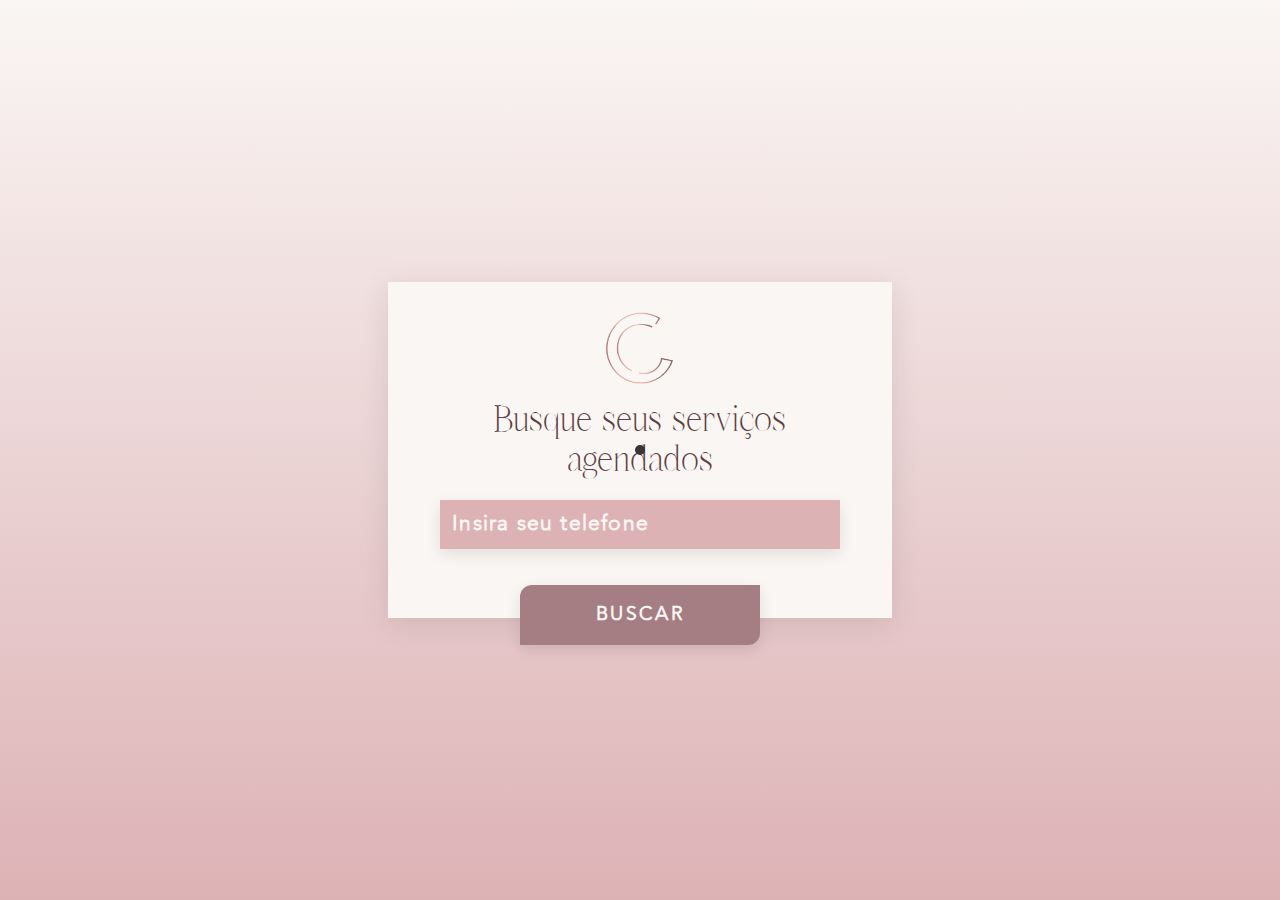
<file: static/agenda.html>
<!DOCTYPE html>
<html lang="pt-br">

<head>
    <meta charset="UTF-8">
    <meta name="viewport" content="width=device-width, initial-scale=1.0">

    <!-- links -->
    <link rel="shortcut icon" href="img/logo.png" type="image/x-icon">
    <link rel="icon" href="img/logo.png" sizes="16x16">

    <!-- Google Material Icons -->
    <link href="https://fonts.googleapis.com/icon?family=Material+Icons" rel="stylesheet">

    <script src="https://cdnjs.cloudflare.com/ajax/libs/jquery/3.7.1/jquery.min.js"
        integrity="sha512-v2CJ7UaYy4JwqLDIrZUI/4hqeoQieOmAZNXBeQyjo21dadnwR+8ZaIJVT8EE2iyI61OV8e6M8PP2/4hpQINQ/g=="
        crossorigin="anonymous" referrerpolicy="no-referrer"></script>

    <title>Casa Camarim - Ver meus agendamentos</title>
</head>

<body>
    <style>
        @font-face {
            font-family: Cormorant;
            src: url('font/Cormorant-Medium.ttf') format('truetype');
            font-weight: 700;
            font-style: normal;
        }

        @font-face {
            font-family: Avenir;
            src: url('font/AvenirLTProBook.otf');
        }

        @font-face {
            font-family: Misswansa;
            src: url('font/Misswansa.ttf');
        }

        * {
            margin: 0;
            cursor: none;
            box-sizing: border-box;
        }

        body {
            background: linear-gradient(to bottom, #FAF6F4, #DDB2B5);
            display: flex;
            justify-content: center;
            align-items: center;
            height: 100vh;
        }

        /* loading */
        #loading {
            position: fixed;
            top: 0;
            left: 0;
            width: 100vw;
            height: 100vh;
            background: linear-gradient(to bottom, #FAF6F4, #DDB2B5);
            display: flex;
            justify-content: center;
            align-items: center;
            z-index: 999999;
            opacity: 1;
            transition: opacity 0.8s ease;
        }

        #loading.fade-out {
            opacity: 0;
            pointer-events: none;
        }

        .spinner {
            border: 6px solid #f3f3f3;
            border-top: 6px solid #A47E82;
            border-radius: 50%;
            width: 60px;
            height: 60px;
            animation: spin 0.7s linear infinite;
        }

        @keyframes spin {
            0% {
                transform: rotate(0deg);
            }

            100% {
                transform: rotate(360deg);
            }
        }

        /* cursor */
        #circularcursor {
            background-color: #3E3333;
            height: 10px;
            width: 10px;
            border-radius: 50%;
            position: absolute;
            z-index: 99999999;
        }

        /* form */
        main {
            background-color: #FAF6F4;
            text-align: center;
            display: flex;
            flex-direction: column;
            align-items: center;
            padding: 25px;
            box-shadow: rgba(0, 0, 0, 0.1) 0px 4px 25px;
            width: 420px;
            height: 280px;
            bottom: 40px;
            zoom: 1.2;
        }

        h1 {
            color: #5E3F44;
            font-size: 30px;
            font-weight: 300;
            font-family: Misswansa;
            margin: 15px 0;
        }

        img {
            width: 60px;
        }

        form {
            width: 100%;
            display: flex;
            flex-direction: column;
            align-items: center;
            position: relative;
        }

        form input {
            border: none;
            background-color: #DDB2B5;
            padding: 10px;
            width: 90%;
            font-family: Avenir;
            letter-spacing: 1px;
            font-weight: 600;
            font-size: 1.1rem;
            outline: none;
            color: #FAF6F4;
            box-shadow: rgba(0, 0, 0, 0.1) 0px 4px 12px;
            transition: all 0.1s ease-in-out;
        }

        form ::placeholder {
            color: #FAF6F4;
        }

        .buscar {
            position: relative;
            z-index: 2;
            top: 20px;
            width: 200px;
            margin-top: 10px;
            color: #FAF6F4;
            letter-spacing: 2px;
            font-family: Avenir;
            font-weight: 600;
            border: none;
            font-size: 1rem;
            border-top-left-radius: 10px;
            border-bottom-right-radius: 10px;
            background-color: #A47E82;
            padding: 15px 40px;
            transition: all 0.1s ease-in-out;
            box-shadow: rgba(0, 0, 0, 0.1) 0px 4px 12px;
        }

        .buscar:hover {
            background-color: #5E3535;
        }

        /* modal */
        /* #modalErro {
            position: fixed;
            inset: 0;
            display: flex;
            justify-content: center;
            align-items: center;
            background-color: rgba(0, 0, 0, 0.45);
            z-index: 10000;
            visibility: hidden;
            opacity: 0;
            pointer-events: none;
            transition: opacity 250ms ease, visibility 250ms ease;
            backdrop-filter: none;
        }

        #modalErro.show {
            visibility: visible;
            opacity: 1;
            pointer-events: auto;
            backdrop-filter: blur(2px);
        }

        .modal-content {
            background-color: #FAF6F4;
            padding: 25px;
            text-align: center;
            box-shadow: rgba(0, 0, 0, 0.22) 0px 8px 30px;
            font-family: Avenir;
            transform: translateY(-12px) scale(0.98);
            transition: transform 260ms cubic-bezier(.2, .9, .3, 1), opacity 260ms ease;
            opacity: 0;
            width: 400px;
            height: 165px;
        }

        #modalErro.show .modal-content {
            transform: translateY(0) scale(1);
            opacity: 1;
        }

        .modal-content h2 {
            color: #5E3535;
            margin-bottom: 12px;
            font-family: Avenir;
            font-weight: bold;
            font-size: 25px;
        }

        .modal-content p {
            margin-bottom: 18px;
            color: #3E3333;
            font-family: Avenir;
            font-weight: 600;
            font-size: 20px;
        }

        .fechar-modal {
            position: relative;
            z-index: 2;
            top: 5px;
            color: #FAF6F4;
            letter-spacing: 2px;
            font-family: Avenir;
            font-weight: 600;
            border: none;
            font-size: 1rem;
            border-top-left-radius: 10px;
            border-bottom-right-radius: 10px;
            background-color: #A47E82;
            padding: 15px 25px;
            transition: all 0.1s ease-in-out;
            box-shadow: rgba(0, 0, 0, 0.1) 0px 4px 12px;
        }

        .fechar-modal:hover {
            background-color: #5E3535;
        } */

        /* responsividade para telas menores */
        @media (max-width: 600px) {
            main {
                width: 90%;
                margin: 5%;
                zoom: 1.0;
            }

            /* .modal-content {
                width: 90%;
                margin: 5%;
            } */
        }
    </style>

    <div id="loading">
        <div class="spinner"></div>
    </div>
    <div id="circularcursor"></div>

    <main>
        <img src="img/logo.png" alt="logo">
        <h1>Busque seus serviços agendados</h1>
        <form>
            <input type="text" maxlength="11" placeholder="Insira seu telefone">
            <a href="usuario-servicos.html"><button class="buscar" type="submit">BUSCAR</button></a>
        </form>
    </main>

    <!-- <div id="modalErro" aria-hidden="true" role="dialog" aria-modal="true">
        <div class="modal-content" role="document">
            <h2>Login ou senha errada!</h2>
            <p>Verifique se os dados foram inseridos corretamente.</p>
            <button class="fechar-modal">FECHAR</button>
        </div>
    </div> -->

        <!-- script -->
    <!-- <script>
        const toggleSenha = document.getElementById('toggleSenha');
        const inputSenha = document.getElementById('senha');
        const icon = toggleSenha.querySelector('.material-icons');

        toggleSenha.addEventListener('click', () => {
            const tipo = inputSenha.getAttribute('type') === 'password' ? 'text' : 'password';
            inputSenha.setAttribute('type', tipo);
            icon.textContent = tipo === 'password' ? 'visibility' : 'visibility_off';
        });

        const form = document.getElementById('formLogin');
        const modalErro = document.getElementById('modalErro');
        const fecharModal = document.querySelector('.fechar-modal');
        const loginInput = document.getElementById('login');

        function openModal() {
            modalErro.classList.add('show');
            modalErro.setAttribute('aria-hidden', 'false');

            setTimeout(() => {
                fecharModal.focus();
            }, 220);
        }

        function closeModal() {
            modalErro.classList.remove('show');
            modalErro.setAttribute('aria-hidden', 'true');

            // devolver foco para o login (boa prática)
            setTimeout(() => {
                loginInput.focus();
            }, 260);
        }

        form.addEventListener('submit', function (e) {
            e.preventDefault();

            const login = document.getElementById('login').value.trim();
            const senha = document.getElementById('senha').value.trim();

            if (login === "CasaCamarim" && senha === "12345") {
                window.location.href = "../confirmacoes/login.html";
            } else {
                openModal();
            }
        });

        fecharModal.addEventListener('click', () => {
            closeModal();
        });

        // Fechar ao clicar fora do conteúdo
        modalErro.addEventListener('click', (e) => {
            if (e.target === modalErro) closeModal();
        });

        // Fechar com Esc
        window.addEventListener('keydown', (e) => {
            if (e.key === 'Escape' && modalErro.classList.contains('show')) {
                closeModal();
            }
        });
    </script> -->

    <script src="js-decoracao/loadings.js"></script>
    <script src="js-decoracao/cursor.js"></script>
</body>

</html>
</file>
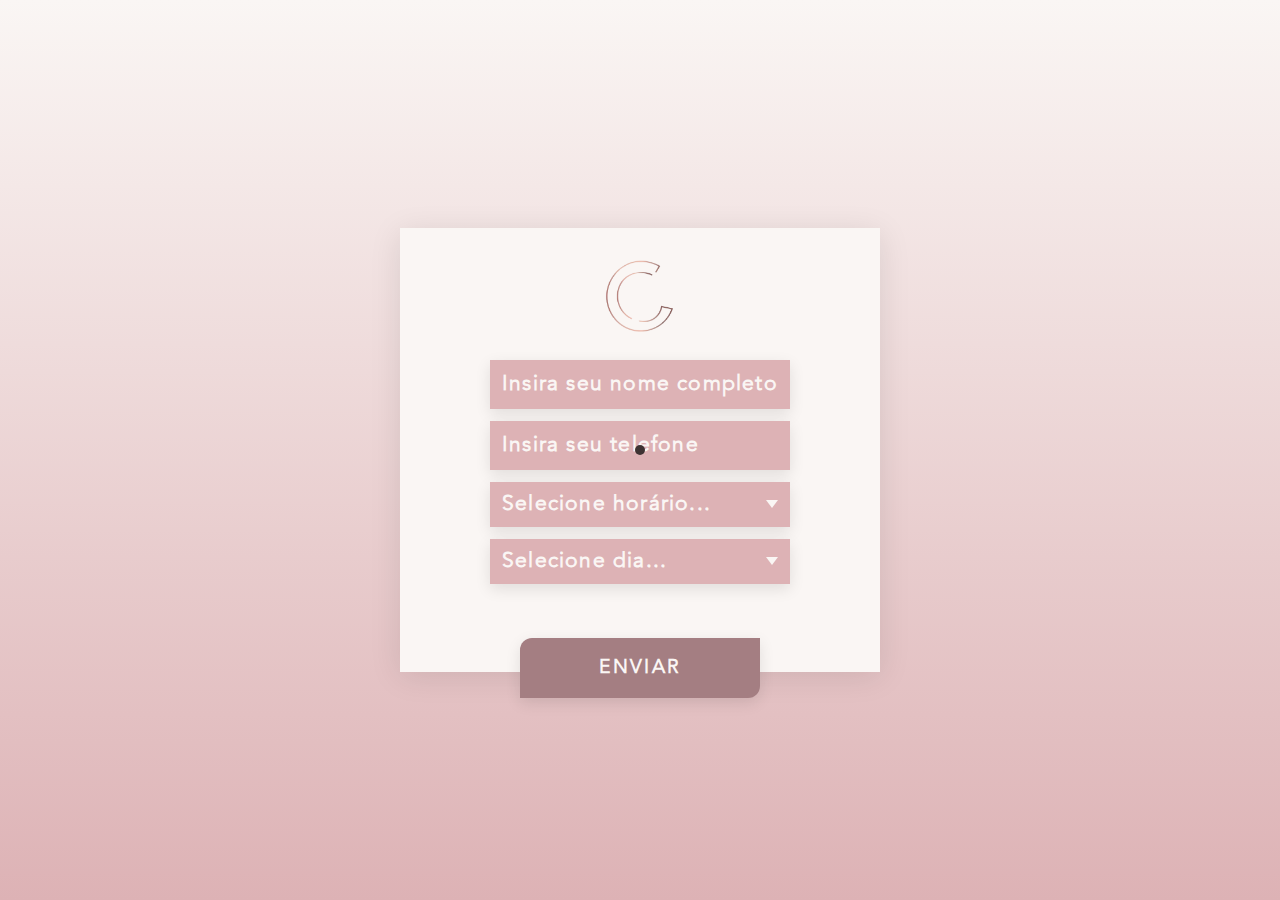
<file: static/agendar.html>
<!DOCTYPE html>
<html lang="pt-br">

<head>
    <meta charset="UTF-8">
    <meta name="viewport" content="width=device-width, initial-scale=1.0">

    <!-- links -->
    <link rel="shortcut icon" href="img/logo.png" type="image/x-icon">
    <link rel="icon" href="img/logo.png" sizes="16x16">

    <!-- Google Material Icons -->
    <link href="https://fonts.googleapis.com/icon?family=Material+Icons" rel="stylesheet">

    <script src="https://cdnjs.cloudflare.com/ajax/libs/jquery/3.7.1/jquery.min.js"
        integrity="sha512-v2CJ7UaYy4JwqLDIrZUI/4hqeoQieOmAZNXBeQyjo21dadnwR+8ZaIJVT8EE2iyI61OV8e6M8PP2/4hpQINQ/g=="
        crossorigin="anonymous" referrerpolicy="no-referrer"></script>

    <title>Agende</title>
</head>

<body>
    <style>
        @font-face {
            font-family: Cormorant;
            src: url('font/Cormorant-Medium.ttf') format('truetype');
            font-weight: 700;
            font-style: normal;
        }

        @font-face {
            font-family: Avenir;
            src: url('font/AvenirLTProBook.otf');
        }

        @font-face {
            font-family: Misswansa;
            src: url('font/Misswansa.ttf');
        }

        * {
            margin: 0;
            cursor: none;
            box-sizing: border-box;
        }

        body {
            background: linear-gradient(to bottom, #FAF6F4, #DDB2B5);
            display: flex;
            justify-content: center;
            align-items: center;
            height: 100vh;
        }

        /* loading */
        #loading {
            position: fixed;
            top: 0;
            left: 0;
            width: 100vw;
            height: 100vh;
            background: linear-gradient(to bottom, #FAF6F4, #DDB2B5);
            display: flex;
            justify-content: center;
            align-items: center;
            z-index: 999999;
            opacity: 1;
            transition: opacity 0.8s ease;
        }

        #loading.fade-out {
            opacity: 0;
            pointer-events: none;
        }

        .spinner {
            border: 6px solid #f3f3f3;
            border-top: 6px solid #A47E82;
            border-radius: 50%;
            width: 60px;
            height: 60px;
            animation: spin 0.7s linear infinite;
        }

        @keyframes spin {
            0% {
                transform: rotate(0deg);
            }

            100% {
                transform: rotate(360deg);
            }
        }

        /* cursor */
        #circularcursor {
            background-color: #3E3333;
            height: 10px;
            width: 10px;
            border-radius: 50%;
            position: absolute;
            z-index: 9999;
        }

        /* form */
        main {
            background-color: #FAF6F4;
            text-align: center;
            display: flex;
            height: 370px;
            width: 400px;
            flex-direction: column;
            justify-content: center;
            align-items: center;
            padding: 15px;
            box-shadow: rgba(0, 0, 0, 0.1) 0px 4px 25px;
            zoom: 1.2;
        }

        @media (max-width: 600px) {
            main {
                width: 90%;
                margin: 5%;
                zoom: 1.0;
            }
        }

        img {
            width: 60px;
            margin: 5%;
        }

        form {
            width: 100%;
            display: flex;
            flex-direction: column;
            align-items: center;
            position: relative;
        }

        form input {
            border: none;
            background-color: #DDB2B5;
            padding: 10px;
            width: 70%;
            max-width: 250px;
            font-family: Avenir;
            letter-spacing: 1px;
            font-weight: 600;
            font-size: 1.1rem;
            outline: none;
            margin: 5px;
            color: #FAF6F4;
            box-shadow: rgba(0, 0, 0, 0.1) 0px 4px 12px;
            transition: all 0.1s ease-in-out;
        }

        form ::placeholder {
            color: #FAF6F4;
        }

        select.opcoes {
            margin: 5px;
            border: none;
            padding: 10px;
            font-family: Avenir;
            letter-spacing: 1px;
            font-weight: 600;
            font-size: 1.1rem;
            outline: none;
            width: 70%;
            max-width: 250px;
            color: #FAF6F4;
            box-shadow: rgba(0, 0, 0, 0.1) 0px 4px 12px;
            background-color: #DDB2B5;
            -webkit-appearance: none;
            -moz-appearance: none;
            background-image: url("data:image/svg+xml;charset=US-ASCII,%3Csvg%20width%3D%2210%22%20height%3D%227%22%20viewBox%3D%220%200%2010%207%22%20xmlns%3D%22http%3A//www.w3.org/2000/svg%22%3E%3Cpath%20d%3D%22M0%200l5%207%205-7z%22%20fill%3D%22%23FAF6F4%22/%3E%3C/svg%3E");
            background-repeat: no-repeat;
            background-position: right 10px center;
            background-size: 10px 7px;
            appearance: none;
        }

        .entrar {
            position: relative;
            z-index: 2;
            top: 30px;
            width: 200px;
            margin-top: 10px;
            color: #FAF6F4;
            letter-spacing: 2px;
            font-family: Avenir;
            font-weight: 600;
            border: none;
            font-size: 1rem;
            border-top-left-radius: 10px;
            border-bottom-right-radius: 10px;
            background-color: #A47E82;
            padding: 15px 40px;
            transition: all 0.1s ease-in-out;
            box-shadow: rgba(0, 0, 0, 0.1) 0px 4px 12px;
        }

        .entrar:hover {
            background-color: #5E3535;
        }
    </style>

    <div id="loading">
        <div class="spinner"></div>
    </div>
    <div id="circularcursor"></div>

    <main>
        <img src="img/logo.png" alt="logo">
        <form>
            <input type="text" maxlength="100" placeholder="Insira seu nome completo">
            <input type="text" maxlength="11" placeholder="Insira seu telefone">
            <select id="horario" class="opcoes" name="horario" required>
                <option value="">Selecione horário...</option>
                <option value="1">13:00</option>
                <option value="2">16:00</option>
            </select>
            <select id="dia" class="opcoes" name="dia" required>
                <option value="">Selecione dia...</option>
                <option value="1">10/10</option>
                <option value="2">11/10</option>
            </select>
            <a href="confirmacoes/enviado.html"><button class="entrar" type="submit">ENVIAR</button></a>
        </form>
    </main>

    <script src="js-decoracao/loadings.js"></script>
    <script src="js-decoracao/scroll-inicio.js"></script>
    <script src="js-decoracao/cursor.js"></script>
</body>

</html>
</file>
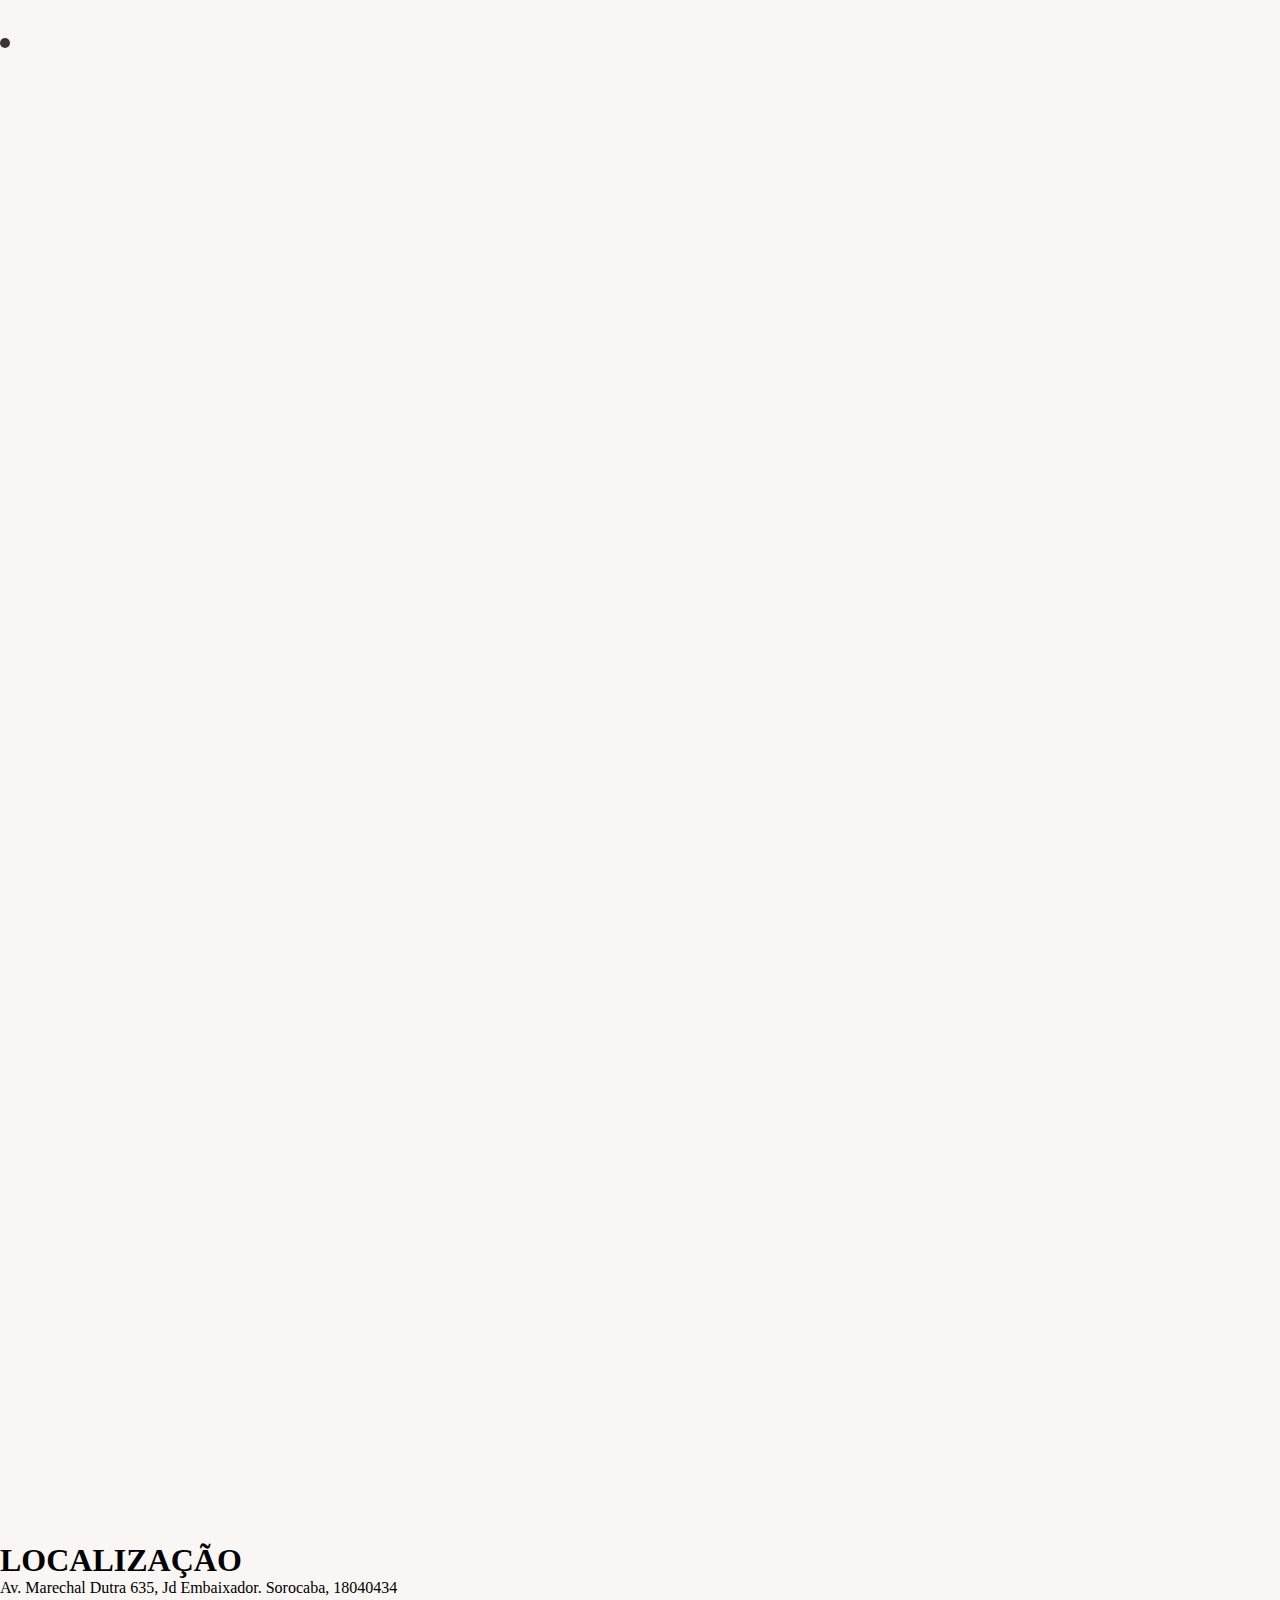
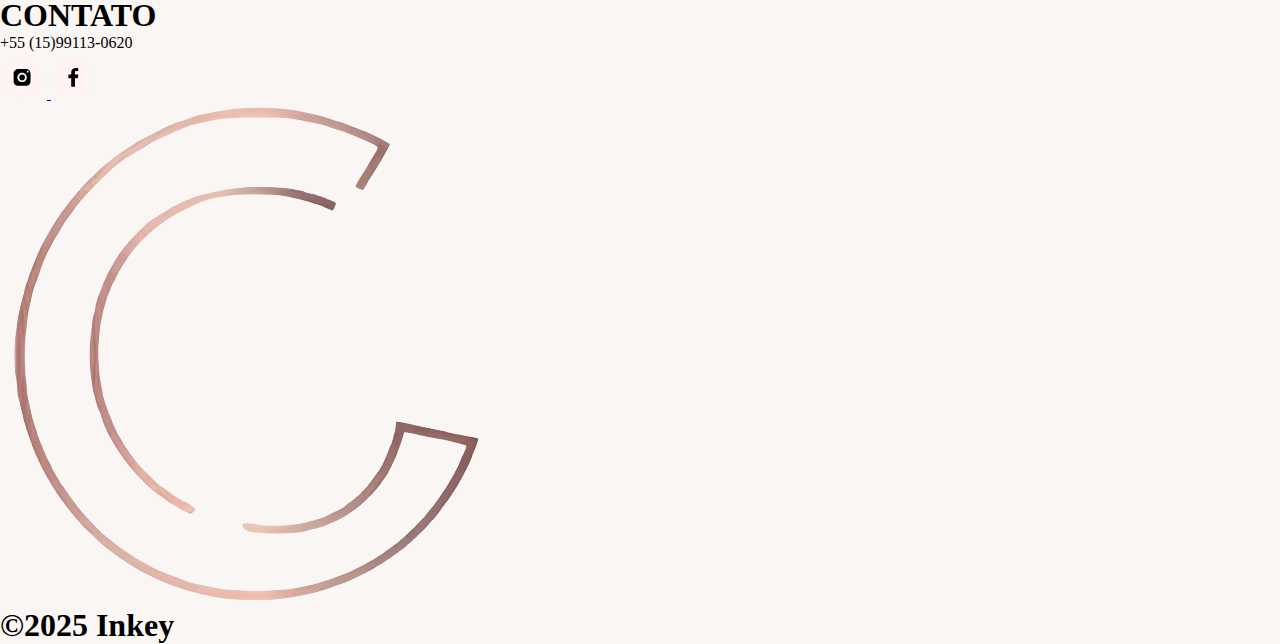
<file: static/horarios.html>
<!DOCTYPE html>
<html lang="pt-br">

<head>
    <meta charset="UTF-8">
    <meta name="viewport" content="width=device-width, initial-scale=1.0">

    <!-- links -->
    <link rel="stylesheet" href="./css/horarios.css">

    <link rel="shortcut icon" href="img/logo.png" type="image/x-icon"> <!-- foto da aba do site -->
    <link rel="icon" href="img/logo.png" sizes="16x16">

    <link rel="stylesheet" href="https://cdnjs.cloudflare.com/ajax/libs/font-awesome/6.5.2/css/all.min.css"
        integrity="sha512-SnH5WK+bZxgPHs44uWIX+LLJAJ9/2PkPKZ5QiAj6Ta86w+fsb2TkcmfRyVX3pBnMFcV7oQPJkl9QevSCWr3W6A=="
        crossorigin="anonymous" referrerpolicy="no-referrer" />
    <script src="https://ajax.googleapis.com/ajax/libs/jquery/2.1.1/jquery.min.js"></script>
    <script src="https://cdnjs.cloudflare.com/ajax/libs/jquery/3.7.1/jquery.min.js"
        integrity="sha512-v2CJ7UaYy4JwqLDIrZUI/4hqeoQieOmAZNXBeQyjo21dadnwR+8ZaIJVT8EE2iyI61OV8e6M8PP2/4hpQINQ/g=="
        crossorigin="anonymous" referrerpolicy="no-referrer"></script>

    <link href='https://cdn.jsdelivr.net/npm/boxicons@2.0.5/css/boxicons.min.css' rel='stylesheet'>

    <title>Casa Camarim - horários</title>
</head>

<body>
    <style>
        @font-face {
            font-family: Cormorant;
            src: url('font/Cormorant-Medium.ttf') format('truetype');
            font-weight: 700;
            font-style: normal;
        }

        @font-face {
            font-family: Avenir;
            src: url('font/AvenirLTProBook.otf');
        }

        @font-face {
            font-family: Misswansa;
            src: url('font/Misswansa.ttf');
        }
    </style>

    <div id="loading">
        <div class="spinner"></div>
    </div>
    <div id="circularcursor"></div>
    <button id="btnTopo"><i class="fa-solid fa-arrow-up"></i></button>

    <!-- cabeçalho -->
    <header>
        <nav>
            <div class="navigation">
                <ul class="menu">
                    <i class="fa-solid fa-xmark close-btn"></i>

                    <li class="menu-item"><a href="index.html" class="item">Início</a></li>

                    <li class="menu-item"><a href="horarios.html" class="item">Serviços</a></li>

                    <li class="logo-container">
                        <img class="logo" src="img/logo.png" alt="Logo">
                    </li>

                    <li class="menu-item"><a class="item">Sobre nós</a></li>

                    <li class="menu-item"><a class="item">Agenda</a></li>
                </ul>
            </div>

            <img class="logo-mobile" src="img/logo.png" alt="Logo">
            <!-- ícone menu hamburger -->
            <i class="fa-solid fa-bars menu-btn"></i>
        </nav>
    </header>
    <main>
        <div class="servicos-introducao">
            <h1>Serviços</h1>
            <p>CABELOS</p>
        </div>
        <div class="servicos">
            <div class="info">
                <h1>Serviço </h1>
                <h2><i class="fa-solid fa-clock"></i> 120min</h2>
                <p>Valor - R$200 a R$500</p>
            </div>
            <button class="agendar">AGENDAR</button>
            <form>
                <input type="text" maxlength="100" placeholder="Insira seu nome completo">
                <input type="text" maxlength="11" placeholder="Insira seu telefone">
                <input type="text" maxlength="11" placeholder="Insira seu CPF">
                <select id="horario" class="opcoes" name="horario" required>
                    <option value="">Selecione horário...</option>
                    <option value="1">13:00</option>
                    <option value="2">16:00</option>
                </select>
                <select id="dia" class="opcoes" name="dia" required>
                    <option value="">Selecione dia...</option>
                    <option value="1">10/10</option>
                    <option value="2">11/10</option>
                </select>
                <button class="enviar" type="submit">ENVIAR</button>
            </form>
        </div>

        <div class="servicos">
            <div class="info">
                <h1>Serviço</h1>
                <h2><i class="fa-solid fa-clock"></i> 90min</h2>
                <p>Valor - R$100 a R$300</p>
            </div>
            <button class="agendar">AGENDAR</button>
            <form>
                <input type="text" maxlength="100" placeholder="Insira seu nome completo">
                <input type="text" maxlength="11" placeholder="Insira seu telefone">
                <input type="text" maxlength="11" placeholder="Insira seu CPF">
                <select id="horario" class="opcoes" name="horario" required>
                    <option value="">Selecione horário...</option>
                    <option value="1">13:00</option>
                    <option value="2">16:00</option>
                </select>
                <select id="dia" class="opcoes" name="dia" required>
                    <option value="">Selecione dia...</option>
                    <option value="1">10/10</option>
                    <option value="2">11/10</option>
                </select>
                <button class="enviar" type="submit">ENVIAR</button>
            </form>
        </div>

        <div class="servicos">
            <div class="info">
                <h1>Serviço</h1>
                <h2><i class="fa-solid fa-clock"></i> 60min</h2>
                <p>Valor - R$80 a R$200</p>
            </div>
            <button class="agendar">AGENDAR</button>
            <form>
                <input type="text" maxlength="100" placeholder="Insira seu nome completo">
                <input type="text" maxlength="11" placeholder="Insira seu telefone">
                <input type="text" maxlength="11" placeholder="Insira seu CPF">
                <select id="horario" class="opcoes" name="horario" required>
                    <option value="">Selecione horário...</option>
                    <option value="1">13:00</option>
                    <option value="2">16:00</option>
                </select>
                <select id="dia" class="opcoes" name="dia" required>
                    <option value="">Selecione dia...</option>
                    <option value="1">10/10</option>
                    <option value="2">11/10</option>
                </select>
                <button class="enviar" type="submit">ENVIAR</button>
            </form>
        </div>
        <div class="servicos">
            <div class="info">
                <h1>Serviço</h1>
                <h2><i class="fa-solid fa-clock"></i> 60min</h2>
                <p>Valor - R$80 a R$200</p>
            </div>
            <button class="agendar">AGENDAR</button>
            <form>
                <input type="text" maxlength="100" placeholder="Insira seu nome completo">
                <input type="text" maxlength="11" placeholder="Insira seu telefone">
                <input type="text" maxlength="11" placeholder="Insira seu CPF">
                <button class="enviar" type="submit">ENVIAR</button>
            </form>
        </div>
        <div class="servicos">
            <div class="info">
                <h1>Serviço</h1>
                <h2><i class="fa-solid fa-clock"></i> 60min</h2>
                <p>Valor - R$80 a R$200</p>
            </div>
            <button class="agendar">AGENDAR</button>
            <form>
                <input type="text" maxlength="100" placeholder="Insira seu nome completo">
                <input type="text" maxlength="11" placeholder="Insira seu telefone">
                <input type="text" maxlength="11" placeholder="Insira seu CPF">
                <button class="enviar" type="submit">ENVIAR</button>
            </form>
        </div>
        <div class="servicos">
            <div class="info">
                <h1>Serviço</h1>
                <h2><i class="fa-solid fa-clock"></i> 60min</h2>
                <p>Valor - R$80 a R$200</p>
            </div>
            <button class="agendar">AGENDAR</button>
            <form>
                <input type="text" maxlength="100" placeholder="Insira seu nome completo">
                <input type="text" maxlength="11" placeholder="Insira seu telefone">
                <input type="text" maxlength="11" placeholder="Insira seu CPF">
                <button class="enviar" type="submit">ENVIAR</button>
            </form>
        </div>
        <div class="servicos">
            <div class="info">
                <h1>Serviço</h1>
                <h2><i class="fa-solid fa-clock"></i> 60min</h2>
                <p>Valor - R$80 a R$200</p>
            </div>
            <button class="agendar">AGENDAR</button>
            <form>
                <input type="text" maxlength="100" placeholder="Insira seu nome completo">
                <input type="text" maxlength="11" placeholder="Insira seu telefone">
                <input type="text" maxlength="11" placeholder="Insira seu CPF">
                <button class="enviar" type="submit">ENVIAR</button>
            </form>
        </div>
        <div class="servicos">
            <div class="info">
                <h1>Serviço</h1>
                <h2><i class="fa-solid fa-clock"></i> 60min</h2>
                <p>Valor - R$80 a R$200</p>
            </div>
            <button class="agendar">AGENDAR</button>
            <form>
                <input type="text" maxlength="100" placeholder="Insira seu nome completo">
                <input type="text" maxlength="11" placeholder="Insira seu telefone">
                <input type="text" maxlength="11" placeholder="Insira seu CPF">
                <button class="enviar" type="submit">ENVIAR</button>
            </form>
        </div>
        <div class="servicos">
            <div class="info">
                <h1>Serviço</h1>
                <h2><i class="fa-solid fa-clock"></i> 60min</h2>
                <p>Valor - R$80 a R$200</p>
            </div>
            <button class="agendar">AGENDAR</button>
            <form>
                <input type="text" maxlength="100" placeholder="Insira seu nome completo">
                <input type="text" maxlength="11" placeholder="Insira seu telefone">
                <input type="text" maxlength="11" placeholder="Insira seu CPF">
                <button class="enviar" type="submit">ENVIAR</button>
            </form>
        </div>
    </main>

    <footer>
        <div class="conteudo-footer">
            <div class="loc">
                <h1>LOCALIZAÇÃO</h1>
                <p>Av. Marechal Dutra 635, Jd Embaixador.
                    Sorocaba, 18040434</p>
            </div>
            <div class="cnt">
                <h1>CONTATO</h1>
                <p>+55 (15)99113-0620</p>
                <div class="midias">
                    <!-- instagram -->
                    <a href="https://www.instagram.com/casacamarim/">
                        <?xml version="1.0"?><svg class="midia" xmlns="http://www.w3.org/2000/svg" viewBox="12 -15 3 50"
                            width="47px" height="47px">
                            <circle cx="12" cy="13" r="20" fill="#FFF3F3" />
                            <path
                                d="M 8 3 C 5.239 3 3 5.239 3 8 L 3 16 C 3 18.761 5.239 21 8 21 L 16 21 C 18.761 21 21 18.761 21 16 L 21 8 C 21 5.239 18.761 3 16 3 L 8 3 z M 18 5 C 18.552 5 19 5.448 19 6 C 19 6.552 18.552 7 18 7 C 17.448 7 17 6.552 17 6 C 17 5.448 17.448 5 18 5 z M 12 7 C 14.761 7 17 9.239 17 12 C 17 14.761 14.761 17 12 17 C 9.239 17 7 14.761 7 12 C 7 9.239 9.239 7 12 7 z M 12 9 A 3 3 0 0 0 9 12 A 3 3 0 0 0 12 15 A 3 3 0 0 0 15 12 A 3 3 0 0 0 12 9 z" />
                        </svg>
                    </a>
                    <!-- facebook -->
                    <a href="https://www.facebook.com/p/Casa-Camarim-100054493809317/">
                        <?xml version="1.0"?><svg class="midia" xmlns="http://www.w3.org/2000/svg" viewBox="12 -15 3 50"
                            width="47px" height="47px">
                            <circle cx="13" cy="13" r="20" fill="#FFF3F3" />
                            <path
                                d="M17.525,9H14V7c0-1.032,0.084-1.682,1.563-1.682h1.868v-3.18C16.522,2.044,15.608,1.998,14.693,2 C11.98,2,10,3.657,10,6.699V9H7v4l3-0.001V22h4v-9.003l3.066-0.001L17.525,9z" />
                        </svg>
                    </a>
                </div>
            </div>
            <img src="img/logo.png" alt="">
        </div>
        <div class="creditos">
            <h1>&copy;2025 Inkey</h1>
        </div>
    </footer>

    <script src="js-decoracao/loadings.js"></script>
    <script src="js-decoracao/scroll-inicio.js"></script>
    <script src="js-decoracao/cursor.js"></script>
    <script src="js-decoracao/nav.js"></script>
    <script src="js-decoracao/horarios.js"></script>
</body>

</html>
</file>
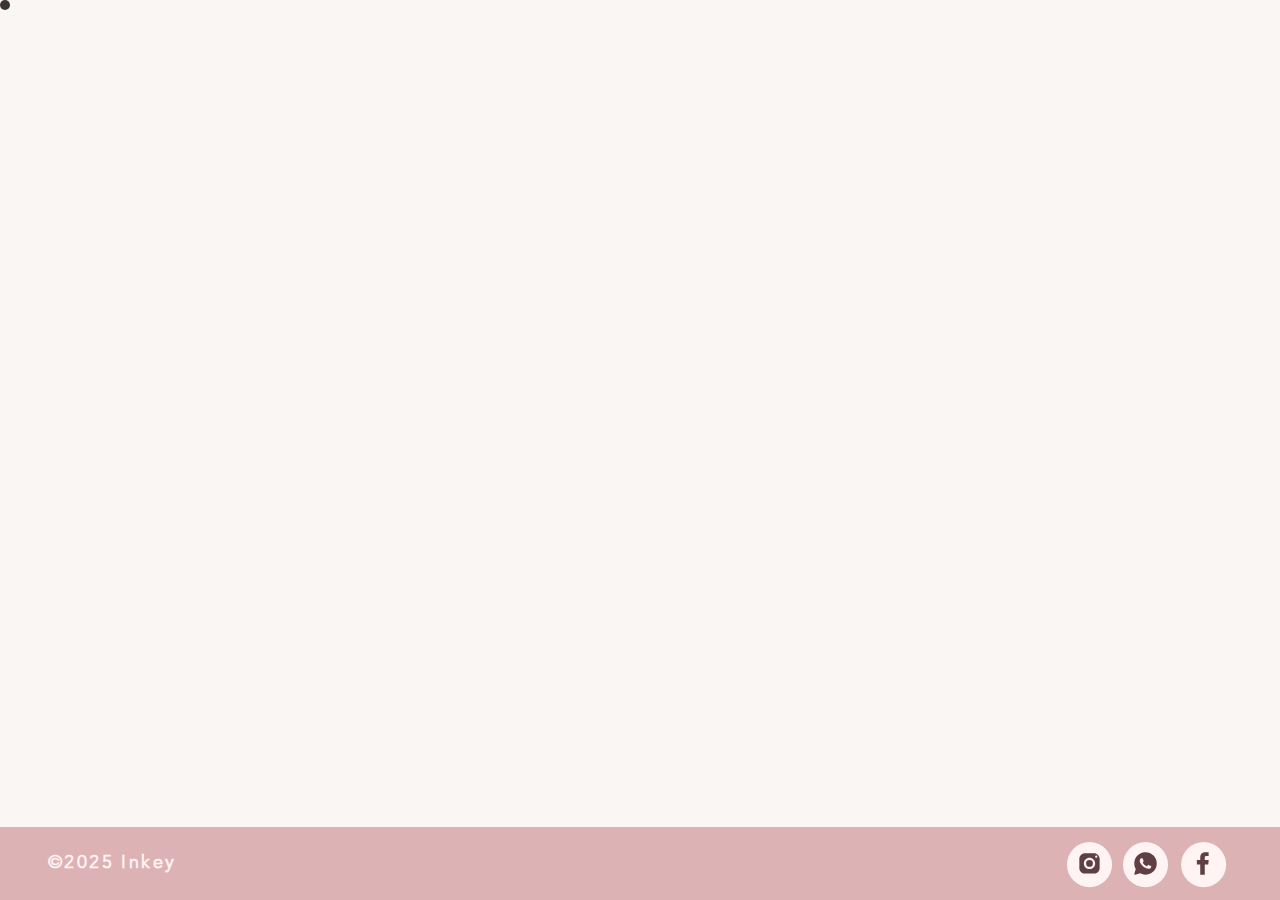
<file: static/usuario-servicos.html>
<!DOCTYPE html>
<html lang="pt-br">

<head>
    <meta charset="UTF-8">
    <meta name="viewport" content="width=device-width, initial-scale=1.0">

    <!-- links -->
    <link rel="shortcut icon" href="img/logo.png" type="image/x-icon"> <!-- foto da aba do site -->
    <link rel="icon" href="img/logo.png" sizes="16x16">

    <link rel="stylesheet" href="https://cdnjs.cloudflare.com/ajax/libs/font-awesome/6.5.2/css/all.min.css"
        integrity="sha512-SnH5WK+bZxgPHs44uWIX+LLJAJ9/2PkPKZ5QiAj6Ta86w+fsb2TkcmfRyVX3pBnMFcV7oQPJkl9QevSCWr3W6A=="
        crossorigin="anonymous" referrerpolicy="no-referrer" />
    <script src="https://ajax.googleapis.com/ajax/libs/jquery/2.1.1/jquery.min.js"></script>
    <script src="https://cdnjs.cloudflare.com/ajax/libs/jquery/3.7.1/jquery.min.js"
        integrity="sha512-v2CJ7UaYy4JwqLDIrZUI/4hqeoQieOmAZNXBeQyjo21dadnwR+8ZaIJVT8EE2iyI61OV8e6M8PP2/4hpQINQ/g=="
        crossorigin="anonymous" referrerpolicy="no-referrer"></script>

    <link href='https://cdn.jsdelivr.net/npm/boxicons@2.0.5/css/boxicons.min.css' rel='stylesheet'>

    <title>Casa Camarim - Meus agendamentos</title>
</head>

<body>
    <style>
        @font-face {
            font-family: Cormorant;
            src: url('font/Cormorant-Medium.ttf') format('truetype');
            font-weight: 700;
            font-style: normal;
        }

        @font-face {
            font-family: Avenir;
            src: url('font/AvenirLTProBook.otf');
        }

        @font-face {
            font-family: Misswansa;
            src: url('font/Misswansa.ttf');
        }

        * {
            margin: 0;
            cursor: none;
        }

        body {
            background-color: #FAF6F4;
            height: 100%;
            display: flex;
            flex-direction: column;
            min-height: 100vh;
        }

        html {
            height: 100%;
        }

        /* loading*/
        #loading {
            position: fixed;
            top: 0;
            left: 0;
            width: 100vw;
            height: 100vh;
            background: linear-gradient(to bottom, #FAF6F4, #DDB2B5);
            display: flex;
            justify-content: center;
            align-items: center;
            z-index: 999999;
            opacity: 1;
            transition: opacity 0.8s ease;
        }

        #loading.fade-out {
            opacity: 0;
            pointer-events: none;
        }

        .spinner {
            border: 6px solid #f3f3f3;
            border-top: 6px solid #A47E82;
            border-radius: 50%;
            width: 60px;
            height: 60px;
            animation: spin 0.7s linear infinite;
        }

        @keyframes spin {
            0% {
                transform: rotate(0deg);
            }

            100% {
                transform: rotate(360deg);
            }
        }

        /* Conteúdo fade-in */
        body main,
        body header {
            opacity: 0;
            transition: opacity 1s ease;
        }

        body.loaded main,
        body.loaded header {
            opacity: 1;
        }

        /* cursor */
        #circularcursor {
            background-color: #3E3333;
            height: 10px;
            width: 10px;
            border-radius: 50%;
            -moz-border-radius: 50%;
            -webkit-border-radius: 50%;
            position: absolute;
            z-index: 99999999;
        }

        /* botão voltar ao topo */
        #btnTopo {
            position: fixed;
            bottom: 50px;
            right: 20px;
            width: 50px;
            height: 50px;
            border: none;
            border-radius: 50%;
            background-color: #5E3F44;
            color: #FAF6F4;
            font-size: 20px;
            box-shadow: rgba(0, 0, 0, 0.2) 0px 4px 12px;
            z-index: 99999;
            opacity: 0;
            visibility: hidden;
            transform: translateY(20px);
            transition: all 0.4s ease;
        }

        #btnTopo.show {
            opacity: 1;
            visibility: visible;
            transform: translateY(0);
        }

        #btnTopo:hover {
            background-color: #A47E82;
            transform: scale(1.1);
        }

        /*nav bar*/
        .menu-item a[href="agenda.html"]::after {
            content: "";
            position: absolute;
            left: 0;
            width: 100%;
            height: 2px;
            background-color: #A47E82;
        }

        .menu-item a {
            font-size: 30px;
            margin: 20px;
            position: relative;
            color: #A47E82;
            font-family: Cormorant;
            text-decoration: none;
        }

        .logo-container {
            margin-left: 5%;
            margin-right: 5%;
            margin-top: 13px;

        }

        .logo {
            width: 60px;
        }

        nav {
            width: 100%;
            margin-top: 3%;
            align-items: center;
            justify-content: space-between;
            transition: .5s;
        }

        nav .navigation {
            position: relative;
            line-height: 75px;
            transition: .5s;
            transition-property: line-height;
        }

        nav.sticky .navigation {
            line-height: 60px;
        }

        nav .navigation .menu {
            position: relative;
            display: flex;
            justify-content: center;
            list-style: none;
            user-select: none;
        }

        .item::after {
            content: '';
            position: absolute;
            height: 2px;
            left: 0;
            bottom: 0;
            width: 0;
            background: #A47E82;
            transition: width .2s;
        }

        .item:hover::after {
            width: 100%;
        }

        i.menu-btn,
        i.close-btn {
            display: none;
        }

        .logo-mobile {
            width: 45px;
            display: block;
            position: absolute;
            top: 15px;
            margin-bottom: 15%;
            left: 50%;
            transform: translateX(-50%);
            z-index: 1;
        }

        /* fundo do site */
        main {
            display: flex;
            flex-direction: column;
            align-items: center;
            background-color: #F7EAEB;
            margin: 20px;
            border-radius: 15px;
            width: calc(100% - 40px);

            padding-left: 10%;
            padding-right: 10%;
            padding-top: 5%;
            padding-bottom: 5%;
            margin-top: 0;
            box-sizing: border-box;
            flex: 1;
        }

        /* serviços */
        .servicos {
            display: grid;
            grid-template-columns: 1fr 1fr;
            padding: 25px;
            background-color: #F1D8D9;
            width: 60%;
            border-top-left-radius: 15px;
            border-bottom-right-radius: 15px;
            margin: 5px;
        }

        /*informações*/
        .info {
            justify-self: start;
        }

        .dia,
        .horario {
            justify-self: start;
            display: flex;
            flex-wrap: wrap;
            align-items: center;
            gap: 5px;
        }

        .info h1 {
            width: 100%;
            font-size: 1.7rem;
            font-family: Cormorant;
            color: #5E3F44;
        }

        .info h2,
        .info p {
            color: #A47E82;
            font-family: Cormorant;
            margin: 0;
        }

        .info h2 {
            font-size: 1.5rem;
        }

        .info p {
            font-size: 1.3rem;
        }

        /*botão de cancelar*/
        .cancelar {
            justify-self: end;
            align-self: center;
            color: #FAF6F4;
            letter-spacing: 2px;
            font-family: Avenir;
            font-weight: 600;
            border: none;
            font-size: 13px;
            background-color: #A47E82;
            padding: 15px;
            transition: all 0.2s;
            box-shadow: rgba(0, 0, 0, 0.1) 0px 4px 12px;
        }

        .cancelar:hover {
            background-color: #5E3F44;
        }

        /* footer */
        footer {
            margin-top: auto;
            display: grid;
            grid-template-columns: 1fr 1fr;
            align-items: center;
            background-color: #DDB2B5;
            zoom: 1.2;
            padding: 5px;
        }

        .midia {
            fill: #5E3F44;
            transition: all 0.1s ease-in-out;
        }

        .midia:hover {
            opacity: 70%;
        }

        .midias {
            justify-self: end;
            display: flex;
            padding-right: 35px;
            zoom: 1.0;
        }

        .midias a {
            text-decoration: none;
        }

        .creditos {
            padding-left: 35px;
            justify-self: start;
        }

        .creditos h1 {
            color: #FFF3F3;
            letter-spacing: 2px;
            font-size: 15px;
            font-family: Avenir;
            font-weight: 600;
        }

        .modal-confirmacao {
            display: none;
            position: fixed;
            inset: 0;
            background-color: rgba(0, 0, 0, 0.4);
            justify-content: center;
            align-items: center;
            z-index: 999999;
            opacity: 0;
            transition: opacity 0.3s ease;
        }

        .modal-confirmacao.show {
            display: flex;
            opacity: 1;
        }

        .modal-content-confirmacao {
            background-color: #FAF6F4;
            padding: 30px;
            text-align: center;
            width: 320px;
            box-shadow: rgba(0, 0, 0, 0.2) 0px 6px 16px;
            transform: scale(0.8);
            transition: transform 0.3s ease;
            font-family: Cormorant;
        }

        .modal-confirmacao.show .modal-content-confirmacao {
            transform: scale(1);
        }

        .modal-content-confirmacao h2 {
            color: #5E3F44;
            margin-bottom: 10px;
            font-size: 1.6rem;
        }

        .modal-content-confirmacao p {
            color: #A47E82;
            margin-bottom: 25px;
            font-size: 1rem;
            font-family: Avenir;
        }

        .modal-btns {
            display: flex;
            justify-content: space-around;
        }

        .btn-sim,
        .btn-nao {
            border: none;
            padding: 10px 20px;
            font-family: Avenir;
            font-weight: 600;
            border-radius: 8px;
            transition: 0.2s;
        }

        .btn-sim {
            background-color: #A47E82;
            color: #FAF6F4;
        }

        .btn-sim:hover {
            background-color: #5E3F44;
        }

        .btn-nao {
            background-color: #E4C7C9;
            color: #5E3F44;
        }

        .btn-nao:hover {
            background-color: #D4AEB1;
        }

        /* Responsividade */
        @media(min-width: 700px) {
            .logo-mobile {
                display: none;
            }
        }

        @media (max-width: 350px) {
            .menu-item a {
                font-size: 1rem;
            }
        }

        @media(max-width: 600px) {
            .cancelar {
                font-size: 10px;
                padding: 12px;
            }

            .servicos {
                display: grid;
                grid-template-columns: 1fr 1fr;
                padding: 20px;
                background-color: #F1D8D9;
                width: 100%;
                border-top-left-radius: 15px;
                border-bottom-right-radius: 15px;
                margin: 5px;
            }
        }

        @media(max-width: 700px) {
            main {
                margin-top: 75px;
            }

            .item::after {
                display: none;
            }

            .logo {
                display: none;
            }

            nav .navigation .menu {
                position: fixed;
                display: block;
                background: #F1D8D9;
                min-width: 200px;
                height: 100vh;
                top: 0;
                right: -100%;
                padding: 90px 50px;
                overflow-y: auto;
                transition: .5s;
                transition-property: right, visibility;
                visibility: hidden;
                z-index: 10;
            }

            nav .navigation .menu.active {
                right: 0;
                visibility: visible;
            }

            i.close-btn {
                position: absolute;
                color: #996663;
                font-size: 30px;
                top: 0;
                right: 0;
                margin: 25px;
                display: block;
            }

            i.menu-btn {
                font-size: 30px;
                color: #996663;
                display: block;
                position: absolute;
                top: 20px;
                right: 20px;
                z-index: 1;
            }
        }
    </style>

    <div id="loading">
        <div class="spinner"></div>
    </div>
    <div id="circularcursor"></div>
    <button id="btnTopo"><i class="fa-solid fa-arrow-up"></i></button>

    <!-- cabeçalho -->
    <header>
        <nav>
            <div class="navigation">
                <ul class="menu">
                    <i class="fa-solid fa-xmark close-btn"></i>

                    <li class="menu-item"><a href="index.html" class="item">Início</a></li>

                    <li class="menu-item"><a href="horarios.html" class="item">Horários</a></li>

                    <li class="logo-container">
                        <img class="logo" src="img/logo.png" alt="Logo">
                    </li>

                    <li class="menu-item"><a href="" class="item">Contatos</a></li>

                    <li class="menu-item"><a href="agenda.html" class="item">Agenda</a></li>
                </ul>
            </div>

            <img class="logo-mobile" src="img/logo.png" alt="Logo">
            <i class="fa-solid fa-bars menu-btn"></i>
        </nav>
    </header>

    <main>
        <div class="servicos">
            <div class="info">
                <h1>Serviço</h1>

                <div class="dia">
                    <h2>Dia:</h2>
                    <p>13/11</p>
                </div>
                <div class="horario">
                    <h2>Horário:</h2>
                    <p>13:00</p>
                </div>
            </div>
            <button class="cancelar" type="submit">CANCELAR</button>
        </div>
    </main>

    <footer>
        <div class="creditos">
            <h1>&copy;2025 Inkey</h1>
        </div>
        <div class="midias">
            <!-- instagram -->
            <a href="https://www.instagram.com/casacamarim/">
                <?xml version="1.0"?><svg class="midia" xmlns="http://www.w3.org/2000/svg" viewBox="12 -15 3 50"
                    width="47px" height="47px">
                    <circle cx="12" cy="13" r="20" fill="#FFF3F3" />
                    <path
                        d="M 8 3 C 5.239 3 3 5.239 3 8 L 3 16 C 3 18.761 5.239 21 8 21 L 16 21 C 18.761 21 21 18.761 21 16 L 21 8 C 21 5.239 18.761 3 16 3 L 8 3 z M 18 5 C 18.552 5 19 5.448 19 6 C 19 6.552 18.552 7 18 7 C 17.448 7 17 6.552 17 6 C 17 5.448 17.448 5 18 5 z M 12 7 C 14.761 7 17 9.239 17 12 C 17 14.761 14.761 17 12 17 C 9.239 17 7 14.761 7 12 C 7 9.239 9.239 7 12 7 z M 12 9 A 3 3 0 0 0 9 12 A 3 3 0 0 0 12 15 A 3 3 0 0 0 15 12 A 3 3 0 0 0 12 9 z" />
                </svg>
            </a>
            <!-- whatsapp -->
            <a href="https://api.whatsapp.com/message/ZMHKT6GKQHLRD1?autoload=1&app_absent=0">
                <?xml version="1.0"?><svg class="midia" xmlns="http://www.w3.org/2000/svg" viewBox="12 -15 3 50"
                    width="47px" height="47px">
                    <circle cx="12" cy="13" r="20" fill="#FFF3F3" />
                    <path
                        d="M19.077,4.928c-2.082-2.083-4.922-3.134-7.904-2.894C7.164,2.356,3.65,5.144,2.474,8.99 c-0.84,2.748-0.487,5.617,0.881,7.987L2.059,21.28c-0.124,0.413,0.253,0.802,0.67,0.691l4.504-1.207 c1.459,0.796,3.101,1.215,4.773,1.216h0.004c4.195,0,8.071-2.566,9.412-6.541C22.728,11.563,21.762,7.616,19.077,4.928z M16.898,15.554c-0.208,0.583-1.227,1.145-1.685,1.186c-0.458,0.042-0.887,0.207-2.995-0.624c-2.537-1-4.139-3.601-4.263-3.767 c-0.125-0.167-1.019-1.353-1.019-2.581S7.581,7.936,7.81,7.687c0.229-0.25,0.499-0.312,0.666-0.312c0.166,0,0.333,0,0.478,0.006 c0.178,0.007,0.375,0.016,0.562,0.431c0.222,0.494,0.707,1.728,0.769,1.853s0.104,0.271,0.021,0.437s-0.125,0.27-0.249,0.416 c-0.125,0.146-0.262,0.325-0.374,0.437c-0.125,0.124-0.255,0.26-0.11,0.509c0.146,0.25,0.646,1.067,1.388,1.728 c0.954,0.85,1.757,1.113,2.007,1.239c0.25,0.125,0.395,0.104,0.541-0.063c0.146-0.166,0.624-0.728,0.79-0.978 s0.333-0.208,0.562-0.125s1.456,0.687,1.705,0.812c0.25,0.125,0.416,0.187,0.478,0.291 C17.106,14.471,17.106,14.971,16.898,15.554z" />
                </svg>
            </a>
            <!-- facebook -->
            <a href="https://www.facebook.com/p/Casa-Camarim-100054493809317/">
                <?xml version="1.0"?><svg class="midia" xmlns="http://www.w3.org/2000/svg" viewBox="12 -15 3 50"
                    width="47px" height="47px">
                    <circle cx="13" cy="13" r="20" fill="#FFF3F3" />
                    <path
                        d="M17.525,9H14V7c0-1.032,0.084-1.682,1.563-1.682h1.868v-3.18C16.522,2.044,15.608,1.998,14.693,2 C11.98,2,10,3.657,10,6.699V9H7v4l3-0.001V22h4v-9.003l3.066-0.001L17.525,9z" />
                </svg>
            </a>
        </div>
    </footer>

    <div class="modal-confirmacao" id="modalConfirmacao">
        <div class="modal-content-confirmacao">
            <p>Tem certeza que deseja cancelar este agendamento?</p>
            <div class="modal-btns">
                <a href="confirmacoes/cancelado.html"> <button class="btn-sim" id="btnSim">Sim</button></a>
                <button class="btn-nao" id="btnNao">Não</button>
            </div>
        </div>
    </div>

    <script>
        const cancelarBtn = document.querySelector('.cancelar');
        const modal = document.getElementById('modalConfirmacao');
        const btnSim = document.getElementById('btnSim');
        const btnNao = document.getElementById('btnNao');

        cancelarBtn.addEventListener('click', (e) => {
            e.preventDefault();
            modal.classList.add('show');
        });

        btnNao.addEventListener('click', () => {
            modal.classList.remove('show');
        });

        btnSim.addEventListener('click', () => {
            modal.classList.remove('show');
            window.location.href = "confirmacoes/cancelado.html";
        });

        // Fechar clicando fora
        window.addEventListener('click', (e) => {
            if (e.target === modal) modal.classList.remove('show');
        });
    </script>

    <script src="js-decoracao/loadings.js"></script>
    <script src="js-decoracao/scroll-inicio.js"></script>
    <script src="js-decoracao/cursor.js"></script>
    <script src="js-decoracao/nav.js"></script>
</body>

</html>
</file>
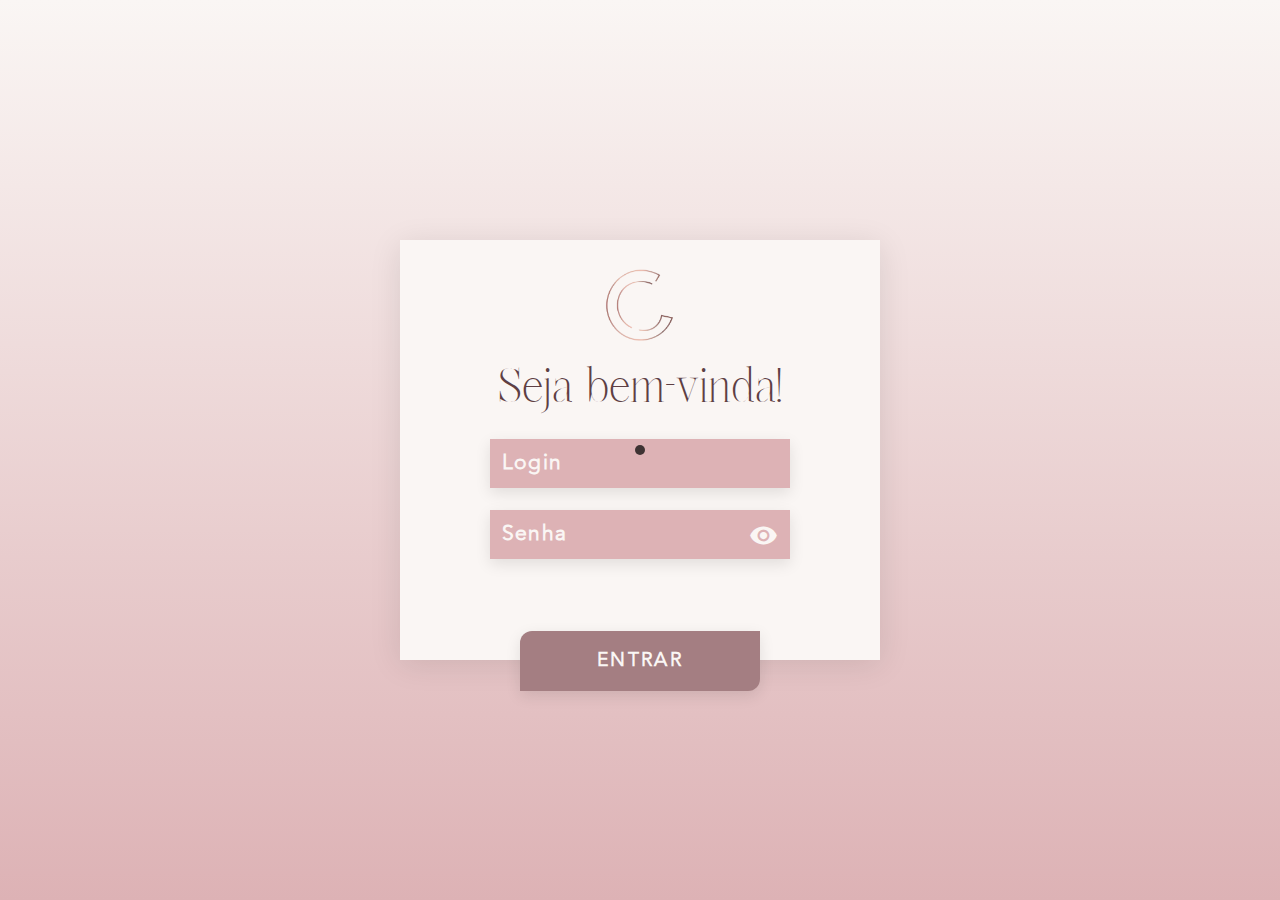
<file: static/admin-pages/admLogin.html>
<!DOCTYPE html>
<html lang="pt-br">

<head>
    <meta charset="UTF-8">
    <meta name="viewport" content="width=device-width, initial-scale=1.0">

    <!-- links -->
    <link rel="shortcut icon" href="../img/logo.png" type="image/x-icon">
    <link rel="icon" href="../img/logo.png" sizes="16x16">

    <!-- Google Material Icons -->
    <link href="https://fonts.googleapis.com/icon?family=Material+Icons" rel="stylesheet">

    <script src="https://cdnjs.cloudflare.com/ajax/libs/jquery/3.7.1/jquery.min.js"
        integrity="sha512-v2CJ7UaYy4JwqLDIrZUI/4hqeoQieOmAZNXBeQyjo21dadnwR+8ZaIJVT8EE2iyI61OV8e6M8PP2/4hpQINQ/g=="
        crossorigin="anonymous" referrerpolicy="no-referrer"></script>

    <title>Login administrador - Casa Camarim</title>
</head>

<body>
    <style>
        @font-face {
            font-family: Cormorant;
            src: url('../font/Cormorant-Medium.ttf') format('truetype');
            font-weight: 700;
            font-style: normal;
        }

        @font-face {
            font-family: Avenir;
            src: url('../font/AvenirLTProBook.otf');
        }

        @font-face {
            font-family: Misswansa;
            src: url('../font/Misswansa.ttf');
        }

        * {
            margin: 0;
            cursor: none;
            box-sizing: border-box;
        }

        body {
            background: linear-gradient(to bottom, #FAF6F4, #DDB2B5);
            display: flex;
            justify-content: center;
            align-items: center;
            height: 100vh;
        }

        /* loading */
        #loading {
            position: fixed;
            top: 0;
            left: 0;
            width: 100vw;
            height: 100vh;
            background: linear-gradient(to bottom, #FAF6F4, #DDB2B5);
            display: flex;
            justify-content: center;
            align-items: center;
            z-index: 999999;
            opacity: 1;
            transition: opacity 0.8s ease;
        }

        #loading.fade-out {
            opacity: 0;
            pointer-events: none;
        }

        .spinner {
            border: 6px solid #f3f3f3;
            border-top: 6px solid #A47E82;
            border-radius: 50%;
            width: 60px;
            height: 60px;
            animation: spin 0.7s linear infinite;
        }

        @keyframes spin {
            0% {
                transform: rotate(0deg);
            }

            100% {
                transform: rotate(360deg);
            }
        }

        /* cursor */
        #circularcursor {
            background-color: #3E3333;
            height: 10px;
            width: 10px;
            border-radius: 50%;
            position: absolute;
            z-index: 99999999;
        }

        /* form */
        main {
            background-color: #FAF6F4;
            text-align: center;
            display: flex;
            height: 350px;
            width: 400px;
            flex-direction: column;
            justify-content: center;
            align-items: center;
            padding: 15px;
            box-shadow: rgba(0, 0, 0, 0.1) 0px 4px 25px;
            zoom: 1.2;
        }

        h1 {
            color: #5E3F44;
            font-size: 40px;
            font-weight: 300;
            font-family: Misswansa;
            margin: 5%;
        }

        img {
            width: 60px;
        }

        form {
            width: 100%;
            display: flex;
            flex-direction: column;
            align-items: center;
            position: relative;
        }

        form input {
            border: none;
            background-color: #DDB2B5;
            padding: 10px;
            width: 70%;
            max-width: 250px;
            font-family: Avenir;
            letter-spacing: 1px;
            font-weight: 600;
            font-size: 1.1rem;
            outline: none;
            color: #FAF6F4;
            box-shadow: rgba(0, 0, 0, 0.1) 0px 4px 12px;
            transition: all 0.1s ease-in-out;
        }

        form ::placeholder {
            color: #FAF6F4;
        }

        .password-container {
            position: relative;
            width: 70%;
            max-width: 250px;
        }

        .password-container input {
            width: 100%;
            padding-right: 40px;
        }

        .btn-toggle-senha {
            position: absolute;
            right: 10px;
            top: 25%;
            background: none;
            border: none;
            color: #FAF6F4;
            font-size: 1.3rem;
            padding: 0;
            display: flex;
            align-items: center;
            justify-content: center;
        }

        .entrar {
            position: relative;
            z-index: 2;
            top: 50px;
            width: 200px;
            margin-top: 10px;
            color: #FAF6F4;
            letter-spacing: 2px;
            font-family: Avenir;
            font-weight: 600;
            border: none;
            font-size: 1rem;
            border-top-left-radius: 10px;
            border-bottom-right-radius: 10px;
            background-color: #A47E82;
            padding: 15px 40px;
            transition: all 0.1s ease-in-out;
            box-shadow: rgba(0, 0, 0, 0.1) 0px 4px 12px;
        }

        .entrar:hover {
            background-color: #5E3535;
        }

        /* modal */
        #modalErro {
            position: fixed;
            inset: 0;
            display: flex;
            justify-content: center;
            align-items: center;
            background-color: rgba(0, 0, 0, 0.45);
            z-index: 10000;
            visibility: hidden;
            opacity: 0;
            pointer-events: none;
            transition: opacity 250ms ease, visibility 250ms ease;
            backdrop-filter: none;
        }

        #modalErro.show {
            visibility: visible;
            opacity: 1;
            pointer-events: auto;
            backdrop-filter: blur(2px);
        }

        .modal-content {
            background-color: #FAF6F4;
            padding: 25px;
            text-align: center;
            box-shadow: rgba(0, 0, 0, 0.22) 0px 8px 30px;
            font-family: Avenir;
            transform: translateY(-12px) scale(0.98);
            transition: transform 260ms cubic-bezier(.2, .9, .3, 1), opacity 260ms ease;
            opacity: 0;
            width: 400px;
            height: 165px;
        }

        #modalErro.show .modal-content {
            transform: translateY(0) scale(1);
            opacity: 1;
        }

        .modal-content h2 {
            color: #5E3535;
            margin-bottom: 12px;
            font-family: Avenir;
            font-weight: bold;
            font-size: 25px;
        }

        .modal-content p {
            margin-bottom: 18px;
            color: #3E3333;
            font-family: Avenir;
            font-weight: 600;
            font-size: 20px;
        }

        .fechar-modal {
            position: relative;
            z-index: 2;
            top: 5px;
            color: #FAF6F4;
            letter-spacing: 2px;
            font-family: Avenir;
            font-weight: 600;
            border: none;
            font-size: 1rem;
            border-top-left-radius: 10px;
            border-bottom-right-radius: 10px;
            background-color: #A47E82;
            padding: 15px 25px;
            transition: all 0.1s ease-in-out;
            box-shadow: rgba(0, 0, 0, 0.1) 0px 4px 12px;
        }

        .fechar-modal:hover {
            background-color: #5E3535;
        }

        /* responsividade para telas menores */
        @media (max-width: 600px) {
            main {
                width: 90%;
                margin: 5%;
                zoom: 1.0;
            }

            .modal-content {
                width: 90%;
                margin: 5%;
            }
        }
    </style>

    <div id="loading">
        <div class="spinner"></div>
    </div>
    <div id="circularcursor"></div>

    <main>
        <img src="../img/logo.png" alt="logo">
        <h1>Seja bem-vinda!</h1>
        <form id="formLogin" autocomplete="off">
            <input type="text" id="login" maxlength="100" placeholder="Login" autocomplete="username"><br>

            <div class="password-container">
                <input type="password" id="senha" maxlength="100" placeholder="Senha" autocomplete="current-password">
                <button type="button" class="btn-toggle-senha" id="toggleSenha">
                    <span class="material-icons">visibility</span>
                </button>
            </div>

            <button class="entrar" type="submit">ENTRAR</button>
        </form>
    </main>

    <div id="modalErro" aria-hidden="true" role="dialog" aria-modal="true">
        <div class="modal-content" role="document">
            <h2>Login ou senha errada!</h2>
            <p>Verifique se os dados foram inseridos corretamente.</p>
            <button class="fechar-modal">FECHAR</button>
        </div>
    </div>

    <!-- script -->
    <script>
        const toggleSenha = document.getElementById('toggleSenha');
        const inputSenha = document.getElementById('senha');
        const icon = toggleSenha.querySelector('.material-icons');

        toggleSenha.addEventListener('click', () => {
            const tipo = inputSenha.getAttribute('type') === 'password' ? 'text' : 'password';
            inputSenha.setAttribute('type', tipo);
            icon.textContent = tipo === 'password' ? 'visibility' : 'visibility_off';
        });

        const form = document.getElementById('formLogin');
        const modalErro = document.getElementById('modalErro');
        const fecharModal = document.querySelector('.fechar-modal');
        const loginInput = document.getElementById('login');

        function openModal() {
            modalErro.classList.add('show');
            modalErro.setAttribute('aria-hidden', 'false');

            setTimeout(() => {
                fecharModal.focus();
            }, 220);
        }

        function closeModal() {
            modalErro.classList.remove('show');
            modalErro.setAttribute('aria-hidden', 'true');

            // devolver foco para o login (boa prática)
            setTimeout(() => {
                loginInput.focus();
            }, 260);
        }

        form.addEventListener('submit', function (e) {
            e.preventDefault();

            const login = document.getElementById('login').value.trim();
            const senha = document.getElementById('senha').value.trim();

            if (login === "CasaCamarim" && senha === "12345") {
                window.location.href = "../confirmacoes/login.html";
            } else {
                openModal();
            }
        });

        fecharModal.addEventListener('click', () => {
            closeModal();
        });

        // Fechar ao clicar fora do conteúdo
        modalErro.addEventListener('click', (e) => {
            if (e.target === modalErro) closeModal();
        });

        // Fechar com Esc
        window.addEventListener('keydown', (e) => {
            if (e.key === 'Escape' && modalErro.classList.contains('show')) {
                closeModal();
            }
        });
    </script>

    <script src="../js-decoracao/loadings.js"></script>
    <script src="../js-decoracao/cursor.js"></script>
</body>

</html>
</file>
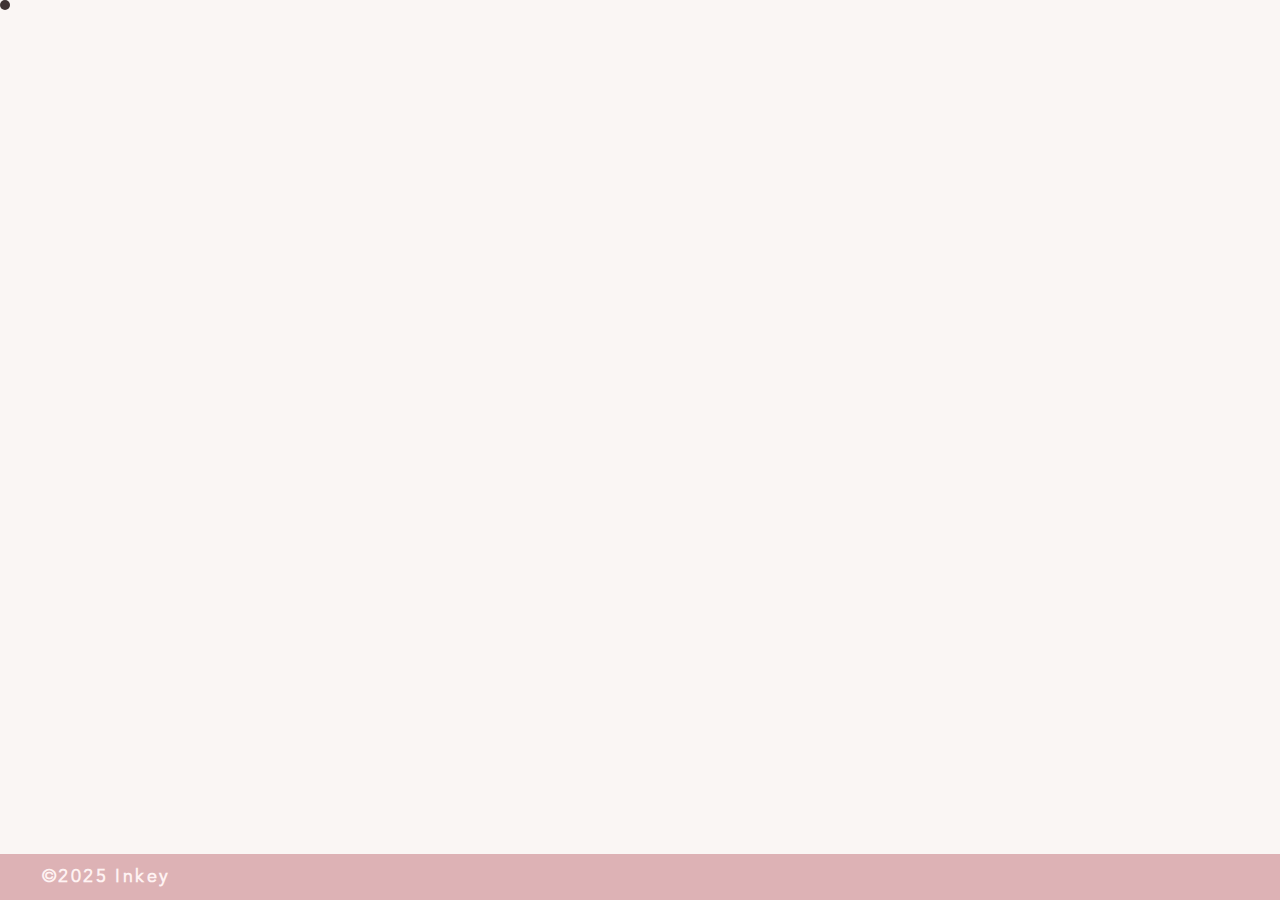
<file: static/admin-pages/inicial.html>
<!DOCTYPE html>
<html lang="pt-br">

<head>
    <meta charset="UTF-8">
    <meta name="viewport" content="width=device-width, initial-scale=1.0">

    <!-- links -->
    <link rel="stylesheet" href="../css/inicial.css">

    <link rel="shortcut icon" href="../img/logo.png" type="image/x-icon"> <!-- foto da aba do site -->
    <link rel="icon" href="../img/logo.png" sizes="16x16">

    <link rel="stylesheet" href="https://cdnjs.cloudflare.com/ajax/libs/font-awesome/6.5.2/css/all.min.css"
        integrity="sha512-SnH5WK+bZxgPHs44uWIX+LLJAJ9/2PkPKZ5QiAj6Ta86w+fsb2TkcmfRyVX3pBnMFcV7oQPJkl9QevSCWr3W6A=="
        crossorigin="anonymous" referrerpolicy="no-referrer" />
    <script src="https://ajax.googleapis.com/ajax/libs/jquery/2.1.1/jquery.min.js"></script>
    <script src="https://cdnjs.cloudflare.com/ajax/libs/jquery/3.7.1/jquery.min.js"
        integrity="sha512-v2CJ7UaYy4JwqLDIrZUI/4hqeoQieOmAZNXBeQyjo21dadnwR+8ZaIJVT8EE2iyI61OV8e6M8PP2/4hpQINQ/g=="
        crossorigin="anonymous" referrerpolicy="no-referrer"></script>

    <link href='https://cdn.jsdelivr.net/npm/boxicons@2.0.5/css/boxicons.min.css' rel='stylesheet'>

    <title>Casa Camarim - horários</title>
</head>

<body>
    <style>
        @font-face {
            font-family: Cormorant;
            src: url('../font/Cormorant-Medium.ttf') format('truetype');
            font-weight: 700;
            font-style: normal;
        }

        @font-face {
            font-family: Avenir;
            src: url('../font/AvenirLTProBook.otf');
        }

        @font-face {
            font-family: Misswansa;
            src: url('../font/Misswansa.ttf');
        }
    </style>

    <div id="loading">
        <div class="spinner"></div>
    </div>
    <div id="circularcursor"></div>
    <button id="btnTopo"><i class="fa-solid fa-arrow-up"></i></button>

    <!-- cabeçalho -->
    <header>
        <img class="logo" src="../img/logo.png" alt="Logo">
    </header>

    <main>
        <div class="paineis">
            <div class="marcados">
                <div class="dia">
                    <h1>fdsfsfsf</h1>
                    <button class="expandir"></button>
                </div>
                <div class="dia">
                    <h1></h1>
                    <button class="expandir"></button>
                </div>
                <div class="dia">
                    <h1></h1>
                    <button class="expandir"></button>
                </div>
                <div class="dia">
                    <h1></h1>
                    <button class="expandir"></button>
                </div>
            </div>

            <div class="edicao">
                <h1>Alterar horários e dias disponíveis</h1>
                <div class="servicos"></div>
            </div>
        </div>
    </main>

    <footer>
        <h1>&copy;2025 Inkey</h1>
    </footer>

    <script>
        document.querySelectorAll(".dia").forEach(dia => {
            const botao = dia.querySelector(".expandir");
            botao.addEventListener("click", () => {
                dia.classList.toggle("active");
            });
        }); '1'
    </script>

    <script src="../js-decoracao/loadings.js"></script>
    <script src="../js-decoracao/scroll-inicio.js"></script>
    <script src="../js-decoracao/cursor.js"></script>
    <script src="../js-decoracao/nav.js"></script>
</body>

</html>
</file>
<file: static/css/horarios.css>
* {
    margin: 0;
    cursor: none;
}

body {
    background-color: #FAF6F4;
}

/* loading*/
#loading {
    position: fixed;
    top: 0;
    left: 0;
    width: 100vw;
    height: 100vh;
    background: linear-gradient(to bottom, #FAF6F4, #DDB2B5);
    display: flex;
    justify-content: center;
    align-items: center;
    z-index: 999999;
    opacity: 1;
    transition: opacity 0.8s ease;
}

#loading.fade-out {
    opacity: 0;
    pointer-events: none;
}

.spinner {
    border: 6px solid #f3f3f3;
    border-top: 6px solid #A47E82;
    border-radius: 50%;
    width: 60px;
    height: 60px;
    animation: spin 0.7s linear infinite;
}

@keyframes spin {
    0% {
        transform: rotate(0deg);
    }

    100% {
        transform: rotate(360deg);
    }
}

/* Conteúdo fade-in */
body main,
body header {
    opacity: 0;
    transition: opacity 1s ease;
}

body.loaded main,
body.loaded header {
    opacity: 1;
}

/* cursor */
#circularcursor {
    background-color: #3E3333;
    height: 10px;
    width: 10px;
    border-radius: 50%;
    -moz-border-radius: 50%;
    -webkit-border-radius: 50%;
    position: absolute;
    z-index: 999999;
}

/* botão voltar ao topo */
#btnTopo {
    position: fixed;
    bottom: 20px;
    left: 20px;
    width: 50px;
    height: 50px;
    border: none;
    border-radius: 50%;
    background-color: #5E3F44;
    color: #FAF6F4;
    font-size: 20px;
    box-shadow: rgba(0, 0, 0, 0.2) 0px 4px 12px;
    z-index: 99999;
    opacity: 0;
    visibility: hidden;
    transform: translateY(20px);
    transition: all 0.4s ease;
}

#btnTopo.show {
    opacity: 1;
    visibility: visible;
    transform: translateY(0);
}

#btnTopo:hover {
    background-color: #A47E82;
    transform: scale(1.1);
}

/*nav bar*/
.menu-item a[href="horarios.html"]::after {
    content: "";
    position: absolute;
    left: 0;
    width: 100%;
    height: 2px;
    background-color: #A47E82;
}
.menu-item a {
    font-size: 30px;
    margin: 20px;
    position: relative;
    color: #A47E82;
    font-family: Cormorant;
    text-decoration: none;
}

.logo-container {
    margin-left: 5%;
    margin-right: 5%;
    margin-top: 13px;

}

.logo {
    width: 60px;
}

nav {
    width: 100%;
    margin-top: 3%;
    align-items: center;
    justify-content: space-between;
    transition: .5s;
}

nav .navigation {
    position: relative;
    line-height: 75px;
    transition: .5s;
    transition-property: line-height;
}

nav.sticky .navigation {
    line-height: 60px;
}

nav .navigation .menu {
    position: relative;
    display: flex;
    justify-content: center;
    list-style: none;
    user-select: none;
}

.item::after {
    content: '';
    position: absolute;
    height: 2px;
    left: 0;
    bottom: 0;
    width: 0;
    background: #A47E82;
    transition: width .2s;
}

.item:hover::after {
    width: 100%;
}

i.menu-btn,
i.close-btn {
    display: none;
}

.logo-mobile {
    width: 45px;
    display: block;
    position: absolute;
    top: 15px;
    margin-bottom: 15%;
    left: 50%;
    transform: translateX(-50%);
    z-index: 1;
}

/* fundo do site */
main {
    display: flex;
    flex-direction: column;
    align-items: center;
    background-color: #F7EAEB;
    margin: 20px;
    border-radius: 15px;
    width: calc(100% - 40px);
    height: 100%;
    padding-left: 10%;
    padding-right: 10%;
    padding-top: 5%;
    padding-bottom: 5%;
    margin-top: 0;
    box-sizing: border-box;
}

/* horários e serviços listados */
.servicos-introducao p {
    font-family: Avenir;
    color: #A47E82;
    font-size: 0.5rem;
    letter-spacing: 2px;
    font-size: 100%;
    font-weight: 550;
    text-align: center;
    margin: 10%;
}

.servicos-introducao h1 {
    color: #5E3F44;
    font-size: 35px;
    text-align: center;
    font-weight: 300;
    font-family: Misswansa;
    text-decoration: underline 1px #A47E82;
    text-underline-offset: 10px;
}

.servicos {
    width: 100%;
    display: grid;
    margin: 5px;
    grid-template-columns: repeat(2, 1fr);
    background-color: #F1D8D9;
    align-items: center;
    justify-content: center;
    padding: 20px;
    overflow: hidden;
    transition: height 400ms ease-in-out;
    position: relative;
    border-bottom-right-radius: 15px;
    border-top-left-radius: 15px;
    height: 50px;
}

.servicos.active {
    height: 390px;
}

/* informações de cada serviço */
.info {
    justify-self: start;
}

.info h1 {
    font-size: 1.8rem;
    font-family: Cormorant;
    color: #5E3F44;
}

.info h2 {
    color: #A47E82;
    font-size: 1.5rem;
    font-family: Cormorant;
}

.info p {
    color: #A47E82;
    font-size: 1.25rem;
    font-family: Cormorant;
}

.agendar {
    justify-self: end;
    color: #FAF6F4;
    letter-spacing: 2px;
    font-family: Avenir;
    font-weight: 600;
    border: none;
    font-size: 12px;
    background-color: #A47E82;
    padding: 12px;
    transition: all 0.2s;
    box-shadow: rgba(0, 0, 0, 0.1) 0px 4px 12px;
}

.agendar:hover {
    background-color: #5E3F44;
}

.timer {
    margin-right: 3%;
    zoom: 70%;
}

/* formulário de agendamento */
form {
    display: grid;
    grid-column: span 2;
    width: 100%;
    margin-top: 5%;
}

form input {
    border: none;
    padding: 10px;
    grid-column: span 2;
    font-family: Avenir;
    font-weight: 600;
    opacity: 50%;
    outline: none;
    margin-bottom: 10px;
    box-shadow: rgba(0, 0, 0, 0.1) 0px 4px 12px;
    transition: all 0.1s ease-in-out;
}

input:focus {
    box-shadow: 0 0 0 2px rgba(164, 126, 130, 0.3);
}

select.opcoes {
    border: none;
    padding: 10px;
    grid-column: span 2;
    font-family: Avenir;
    font-weight: 650;
    outline: none;
    opacity: 60%;
    color: #797979;
    margin-bottom: 10px;
    box-shadow: rgba(0, 0, 0, 0.1) 0px 4px 12px;
    background-color: #FAF6F4;
    -webkit-appearance: none;
    -moz-appearance: none;
    background-image: url("data:image/svg+xml;charset=US-ASCII,%3Csvg%20width%3D%2210%22%20height%3D%227%22%20viewBox%3D%220%200%2010%207%22%20xmlns%3D%22http%3A//www.w3.org/2000/svg%22%3E%3Cpath%20d%3D%22M0%200l5%207%205-7z%22%20fill%3D%22%235E3F44%22/%3E%3C/svg%3E");
    background-repeat: no-repeat;
    background-position: right 10px center;
    background-size: 10px 7px;
    appearance: none;
}

select.opcoes:focus {
    box-shadow: 0 0 0 2px rgba(164, 126, 130, 0.3);
}

.enviar {
    margin-top: 10px;
    grid-column: span 2;
    color: #FAF6F4;
    letter-spacing: 2px;
    font-family: Avenir;
    font-weight: 600;
    border: none;
    font-size: 12px;
    background-color: #5E3F44;
    padding: 12px;
    transition: all 0.1s ease-in-out;
    box-shadow: rgba(0, 0, 0, 0.1) 0px 4px 12px;
}

.enviar:hover {
    background-color: #A47E82;
}


/* Responsividade para telas menores das fontes */

/* minímo 700px */
@media(min-width: 700px) {
    .logo-mobile {
        display: none;
    }
}

/* minímo 900px */
@media (min-width: 900px) {
    .servicos {
        width: 60%;
        height: 80px;
    }
}

/* máximo 350px */

@media (max-width: 350px) {
    select.opcoes {
        font-size: 0.875rem;
        padding: 8px;
    }

    .menu-item a {
        font-size: 1rem;
    }
}

/* máximo 700px */
@media(max-width: 700px) {
    main {
        margin-top: 75px;
    }

    .item::after {
        display: none;
    }

    .logo {
        display: none;
    }

    nav .navigation .menu {
        position: fixed;
        display: block;
        background: #F1D8D9;
        min-width: 200px;
        height: 100vh;
        top: 0;
        right: -100%;
        padding: 90px 50px;
        overflow-y: auto;
        transition: .5s;
        transition-property: right, visibility;
        visibility: hidden;
        z-index: 10;
    }

    nav.sticky .navigation {
        line-height: 75px;
    }

    nav .navigation .menu.active {
        right: 0;
        visibility: visible;
    }

    i.close-btn {
        position: absolute;
        color: #996663;
        font-size: 30px;
        top: 0;
        right: 0;
        margin: 25px;
        display: block;
    }

    i.menu-btn {
        font-size: 30px;
        color: #996663;
        display: block;
        position: absolute;
        top: 20px;
        right: 20px;
        z-index: 1;
    }
}

/*máximo 900px*/
@media (max-width: 900px) {

    .info h1 {
        font-size: 1.25rem;
    }

    .info h2 {
        font-size: 1rem;
    }

    .info p {
        font-size: 0.875rem;
    }

    .servicos.active {
        height: 350px;
    }
}
</file>
<file: static/css/inicial.css>
* {
    margin: 0;
    cursor: none;
}

body {
    background-color: #FAF6F4;
    height: 100%;
    display: flex;
    flex-direction: column;
    min-height: 100vh;
}

html {
    height: 100%;
}

/* loading*/
#loading {
    position: fixed;
    top: 0;
    left: 0;
    width: 100vw;
    height: 100vh;
    background: linear-gradient(to bottom, #FAF6F4, #DDB2B5);
    display: flex;
    justify-content: center;
    align-items: center;
    z-index: 999999;
    opacity: 1;
    transition: opacity 0.8s ease;
}

#loading.fade-out {
    opacity: 0;
    pointer-events: none;
}

.spinner {
    border: 6px solid #f3f3f3;
    border-top: 6px solid #A47E82;
    border-radius: 50%;
    width: 60px;
    height: 60px;
    animation: spin 0.7s linear infinite;
}

@keyframes spin {
    0% {
        transform: rotate(0deg);
    }

    100% {
        transform: rotate(360deg);
    }
}

/* Conteúdo fade-in */
body main,
body header {
    opacity: 0;
    transition: opacity 1s ease;
}

body.loaded main,
body.loaded header {
    opacity: 1;
}

/* cursor */
#circularcursor {
    background-color: #3E3333;
    height: 10px;
    width: 10px;
    border-radius: 50%;
    -moz-border-radius: 50%;
    -webkit-border-radius: 50%;
    position: absolute;
    z-index: 999999;
}

/* botão voltar ao topo */
#btnTopo {
    position: fixed;
    bottom: 50px;
    right: 20px;
    width: 50px;
    height: 50px;
    border: none;
    border-radius: 50%;
    background-color: #5E3F44;
    color: #FAF6F4;
    font-size: 20px;
    box-shadow: rgba(0, 0, 0, 0.2) 0px 4px 12px;
    z-index: 99999;
    opacity: 0;
    visibility: hidden;
    transform: translateY(20px);
    transition: all 0.4s ease;
}

#btnTopo.show {
    opacity: 1;
    visibility: visible;
    transform: translateY(0);
}

#btnTopo:hover {
    background-color: #A47E82;
    transform: scale(1.1);
}

/*header*/
header {
    display: flex;
    justify-content: center;
    align-items: center;
    padding: 20px 0;
}

.logo {
    width: 60px;
}

/* fundo do site */
main {
    display: flex;
    flex-direction: column;
    align-items: center;
    background-color: #F7EAEB;
    margin: 20px;
    padding: 25px;
    border-radius: 15px;
    width: calc(100% - 40px);
    margin-top: 0;
    box-sizing: border-box;
    flex: 1;
}

/* paineis do adm */
.paineis {
    display: grid;
    grid-template-columns: 1fr 1fr;
    width: 100%;
    margin: 0 20px;
    gap: 20px;
    box-sizing: border-box;
}

.marcados,
.edicao {
    flex: 1;
    background-color: #F1D8D9;
    padding: 20px;
    border-radius: 10px;
    box-shadow: rgba(155, 155, 155, 0.1) 0px 4px 12px;
}

.servicos{
    display: grid;
    grid-template-columns: 1fr 1fr;
}

.dia {
    flex: 1;
    margin: 5px;
    background-color: #DDB2B5;
    padding: 10px;
    overflow: hidden;
    position: relative;
    border-radius: 10px;
    transition: all 0.3s ease-in-out;
    height: 25px;
}

.dia.active {
    height: 300px;
}

.alterar{
    flex: 1;
    margin: 5px;
    background-color: #DDB2B5;
    padding: 10px;
    border-radius: 10px;
    height: 25px;
}

.alterar a{
    text-decoration: none;
}

.alterar h1{
    color: #FFF3F3;
    letter-spacing: 2px;
    font-size: 20px;
    font-family: Avenir;
    font-weight: 600;
}

/* footer */
footer {
    margin-top: auto;
    background-color: #DDB2B5;
    zoom: 1.2;
}

footer h1 {
    color: #FFF3F3;
    letter-spacing: 2px;
    font-size: 15px;
    font-family: Avenir;
    font-weight: 600;
    padding: 10px;
    padding-left: 35px;
}

/* Responsividade para telas menores das fontes */
/* máximo 700px */
@media(max-width: 700px) {
    .paineis {
        grid-template-columns: 1fr;
    }
}
</file>
